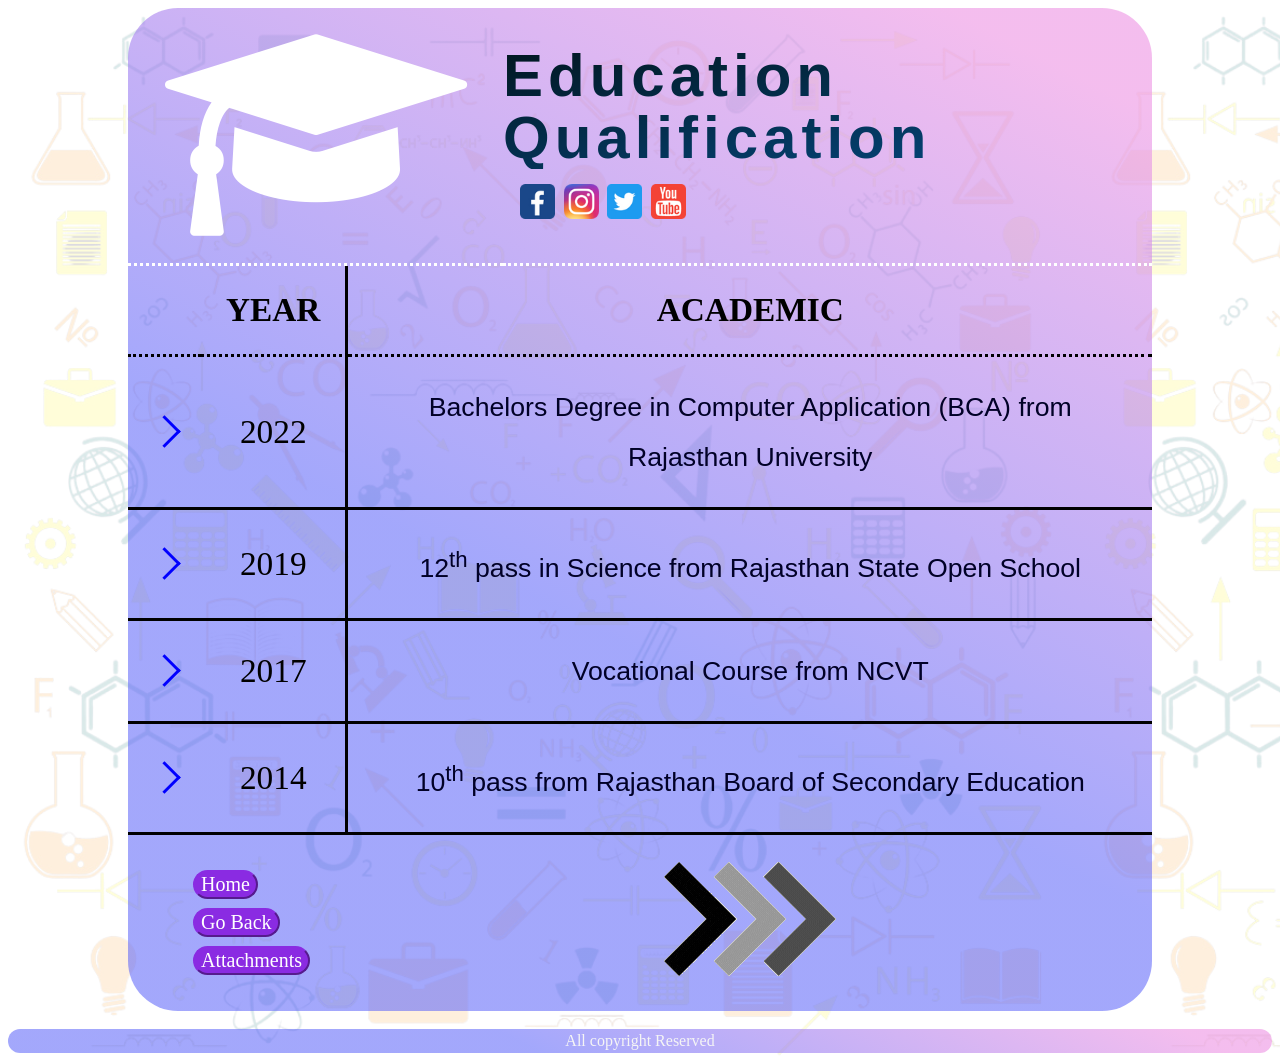
<file: abteducation.html>
<!DOCTYPE html>
<html lang="en">
<head>
    <meta charset="UTF-8">
    <meta http-equiv="X-UA-Compatible" content="IE=edge">
    <meta name="viewport" content="width=device-width, initial-scale=1.0">
    <title>EDUCATION </title>
    <link rel="stylesheet" href="https://cdnjs.cloudflare.com/ajax/libs/font-awesome/4.7.0/css/font-awesome.min.css">
    <link rel="stylesheet" href="fontstyl.css">
    <link rel="stylesheet" href="social iicon table.css">
    <link rel="icon" type="images/jpg" href="imgtbedu.png">
    <link rel="stylesheet" href="abtedu.css">

</head>
<body background="tsk.png">
    
    <table width="1024px" cellspacing="0" cellpadding="0" border="0" align="center" style="background: linear-gradient(27.11deg, rgba(89, 97, 249, 0.5525) 40.72%, rgba(238, 154, 229, 0.65) 93.06%); border-radius: 50px;">
        <tr>
            <th style="width:375px; border-bottom:dotted; border-bottom-color:white";> <i class="fa fa-graduation-cap" aria-hidden="true" style="font-size:235px;color:white;"></i></th>
            <th style="border-bottom:dotted; border-bottom-color:white";> <div class="heading">Education <br>Qualification <br></div>
                <div class="SCI">
                <a href="https://www.facebook.com/profile.php?id=100008809141050" target="_blank" style="text-decoration: none;">  <img src="imgfacebook.png" style="width:35px;"> </a>
                <a href="https://www.instagram.com/danish_khan_040/" target="_blank"  style="text-decoration: none;"> <img src="imginsta.png" style="width:35px;">   </a>
                <a href="https://twitter.com/danishtanvee" target="_blank"  style="text-decoration: none;"> <img src="imgtwitter.png" style="width:35px;"> </a>
                <a href="https://www.youtube.com/channel/UCKhzqTMovGN79FycTynOpnw" target="_blank"  style="text-decoration: none;"> <img src="imgyoutube.png" style="width:35px;"> </a>
                </div>
            </th>
        </tr>   
        <tr>
            <td colspan="2"> 
            <table cellspacing="0" cellpadding="25" border="0" align="center" style="border-radius:50px;" >
                <tr>
                    <th style="border-bottom:dotted; color: black; ">&nbsp;</th>
                    <th style="border-bottom:dotted; color: black; border-right: solid black;"> <b>YEAR</th>
                    <th style="border-bottom:dotted;  color: black;"><b> ACADEMIC</b> </th>
                </tr>
                <tr>
                    <td style="border-bottom:solid black;"><i class="arrow right"></i> </td>
                    <td style="border-bottom:solid black;border-right: solid black; color: black;">2022</td>
                    <td style="border-bottom:solid black;"><div class="cor"> Bachelors Degree in Computer Application (BCA) from Rajasthan University </div></td>
                </tr>   
                <tr>
                    <td style="border-bottom:solid black;"><i class="arrow right"></i></td>
                    <td style="border-bottom:solid black; border-right: solid black; color: black;"> 2019</td>
                    <td style="border-bottom:solid black;"><div class="cor"> 12<sup>th</sup> pass in Science from Rajasthan State Open School
                    </div></td>
                </tr>   
                <tr>
                    <td style="border-bottom:solid black;"><i class="arrow right"></i></td>
                    <td style="border-bottom:solid black; border-right: solid black; color: black;"> 2017</td>
                    <td style="border-bottom:solid black;"><div class="cor"> Vocational Course from NCVT</div> </td>
                </tr>   
                <tr>
                    <td style="border-bottom:solid black;"><i class="arrow right"></i></td>
                    <td style="border-bottom:solid black; border-right: solid black;color: black;"> 2014</td>
                    <td style="border-bottom:solid black;"> <div class="cor">10<sup>th</sup> pass from Rajasthan Board of Secondary Education</div></td>
                </tr>   
                <tr><td colspan="2"> 
                    <a href="CV in Table.html"><button class="button"> Home </button></a><br>
                    <a href="abtme.html"><button class="button"> Go Back </button></a><br>
                    <a href="https://drive.google.com/file/d/17IROWxNYmPyBGCFGiwkrd1iZSR1pSRum/view?usp=sharing" target="onclick"><button class="button"> Attachments </button></a>
                    </td>
                    <td colspan="2"><a href="abtprofessional.html"> <img src="blackadom.gif"> </a></td>
                </tr>
            </table>
            </td>
            
        </tr>            
     
        



    </table>       
</body>
<br>
<footer> All copyright Reserved</footer>

</html>
</file>
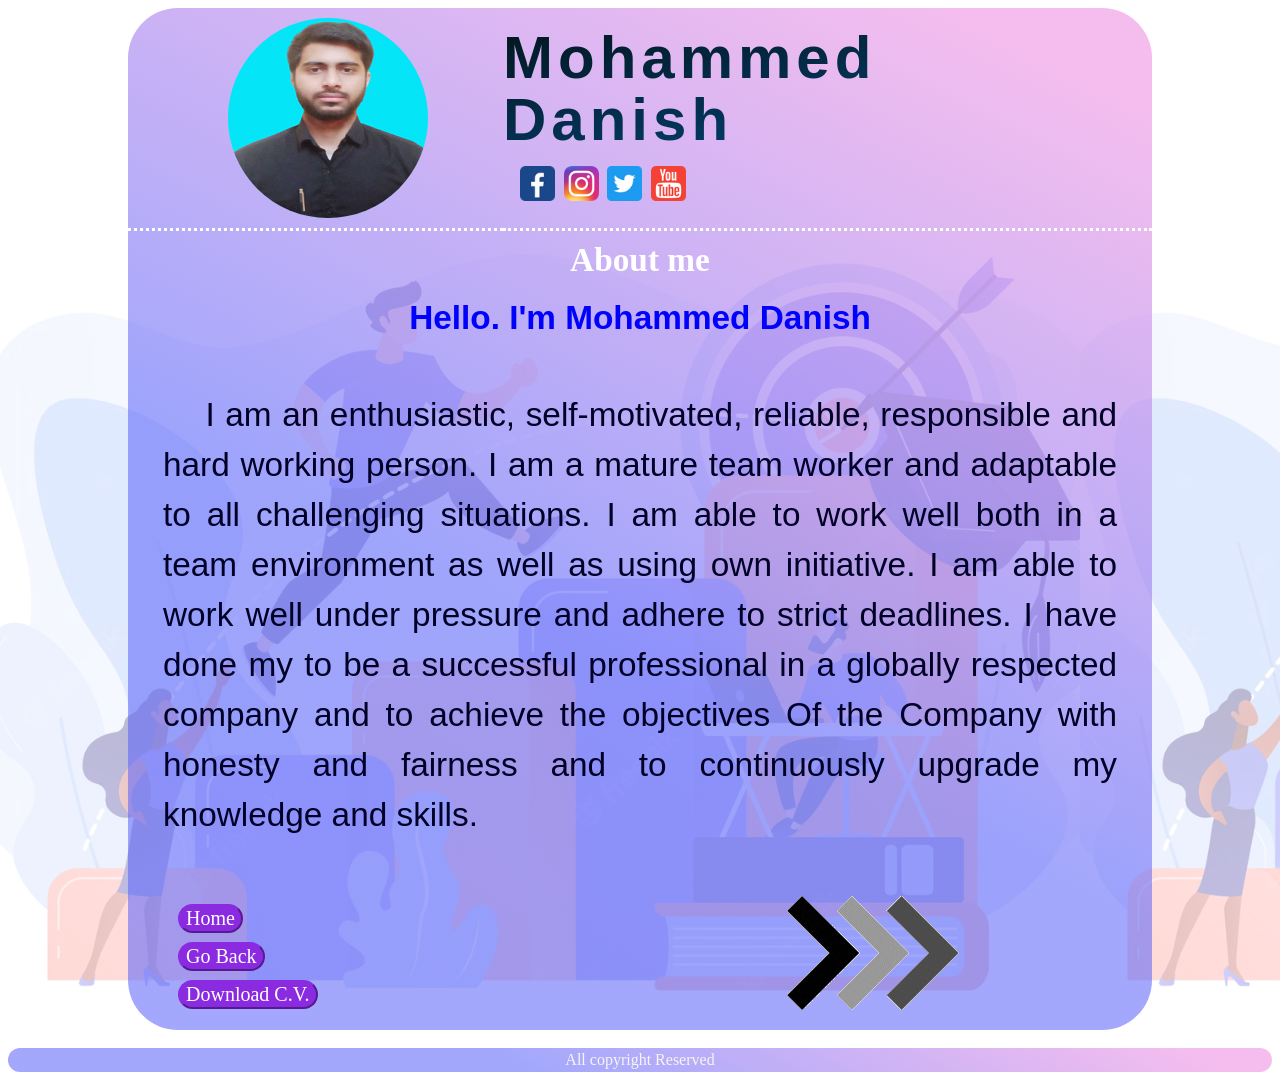
<file: abtme.html>
<!DOCTYPE html>
<html lang="en">
<head>
    <meta charset="UTF-8">
    <meta http-equiv="X-UA-Compatible" content="IE=edge">
    <meta name="viewport" content="width=device-width, initial-scale=1.0">
    <title>About Me </title>
    <link rel="stylesheet" href="https://cdnjs.cloudflare.com/ajax/libs/font-awesome/4.7.0/css/font-awesome.min.css">
    <link rel="stylesheet" href="fontstyl.css">
    <link rel="stylesheet" href="social iicon table.css">
    <link rel="icon" type="images/jpg" href="tabicotesti.png">
    <link rel="stylesheet" href="aboutme.css">
    

</head>
<body background="abtbod.png">
    
    <table width="1024px" cellspacing="0" cellpadding="0" border="0" align="center" style="background: linear-gradient(27.11deg, rgba(89, 97, 249, 0.5525) 40.72%, rgba(238, 154, 229, 0.65) 93.06%); border-radius: 50px;">
        <tr>
            <th style="width:375px; border-bottom:dotted; border-bottom-color:white";><div class="dp"> <img src="abtmetestig.png" style="  border-radius: 50%;"></div></th>
            <th style="border-bottom:dotted; border-bottom-color:white";> <div class="heading">Mohammed <br>Danish <br></div>
                <div class="SCI">
                <a href="https://www.facebook.com/profile.php?id=100008809141050" target="_blank" style="text-decoration: none;">  <img src="imgfacebook.png" style="width:35px;"> </a>
                <a href="https://www.instagram.com/danish_khan_040/" target="_blank" style="text-decoration: none;"> <img src="imginsta.png" style="width:35px;">   </a>
                <a href="https://twitter.com/danishtanvee" target="_blank" style="text-decoration: none;"> <img src="imgtwitter.png" style="width:35px;"> </a>
                <a href="https://www.youtube.com/channel/UCKhzqTMovGN79FycTynOpnw" target="_blank" style="text-decoration: none;"> <img src="imgyoutube.png" style="width:35px;"> </a>
                </div>
            </th>
        </tr>   
        <tr>
            <td colspan="2"> 
            <table cellspacing="0" cellpadding="10" border="0" align="center" style="border-radius:50px;" >
                   
                   
                <tr>
                    <td colspan="3"><b>About me</b></td>    
                </tr>
                <tr> <td colspan="3" style="color: blue; font-family: 'Lucida Sans', 'Lucida Sans Regular', 'Lucida Grande', 'Lucida Sans Unicode', Geneva, Verdana, sans-serif; font-weight: 700;" > Hello. I'm Mohammed Danish</td> </tr>
                <tr> <td colspan="3"> <p>&nbsp;&nbsp;&nbsp;
                    I am an enthusiastic, self-motivated, reliable, responsible and hard working person. I am a mature team worker and adaptable to all challenging situations. I am able to work well both in a team environment as well as using own initiative. I am able to work well under pressure and adhere to strict deadlines.

                    
                    I have done my to be a successful professional in a globally respected company and to achieve the objectives Of the Company
                    with honesty and fairness and to continuously upgrade my knowledge and skills.
                    
                    </p></td> </tr>
                
                <tr><td colspan="2"> 
                    <a href="CV in Table.html"><button class="button">  Home </button></a><br>
                    <a href="CV in Table.html"><button class="button"> Go Back </button></a><br>
                    <a href="https://drive.google.com/file/d/1hio-kUwl09-ajmL9jYgQrC5lGTNciyhm/view?usp=sharing"> <button class="button"> Download C.V. </button></a>
                </td>
                    <td colspan="2"><a href="abteducation.html"> <img src="blackadom.gif"> </a></td>
                </tr>
            </table>
            </td>
            
        </tr>            
        
        



    </table>       
</body>
<br>
<footer> All copyright Reserved</footer>

</html>
</file>
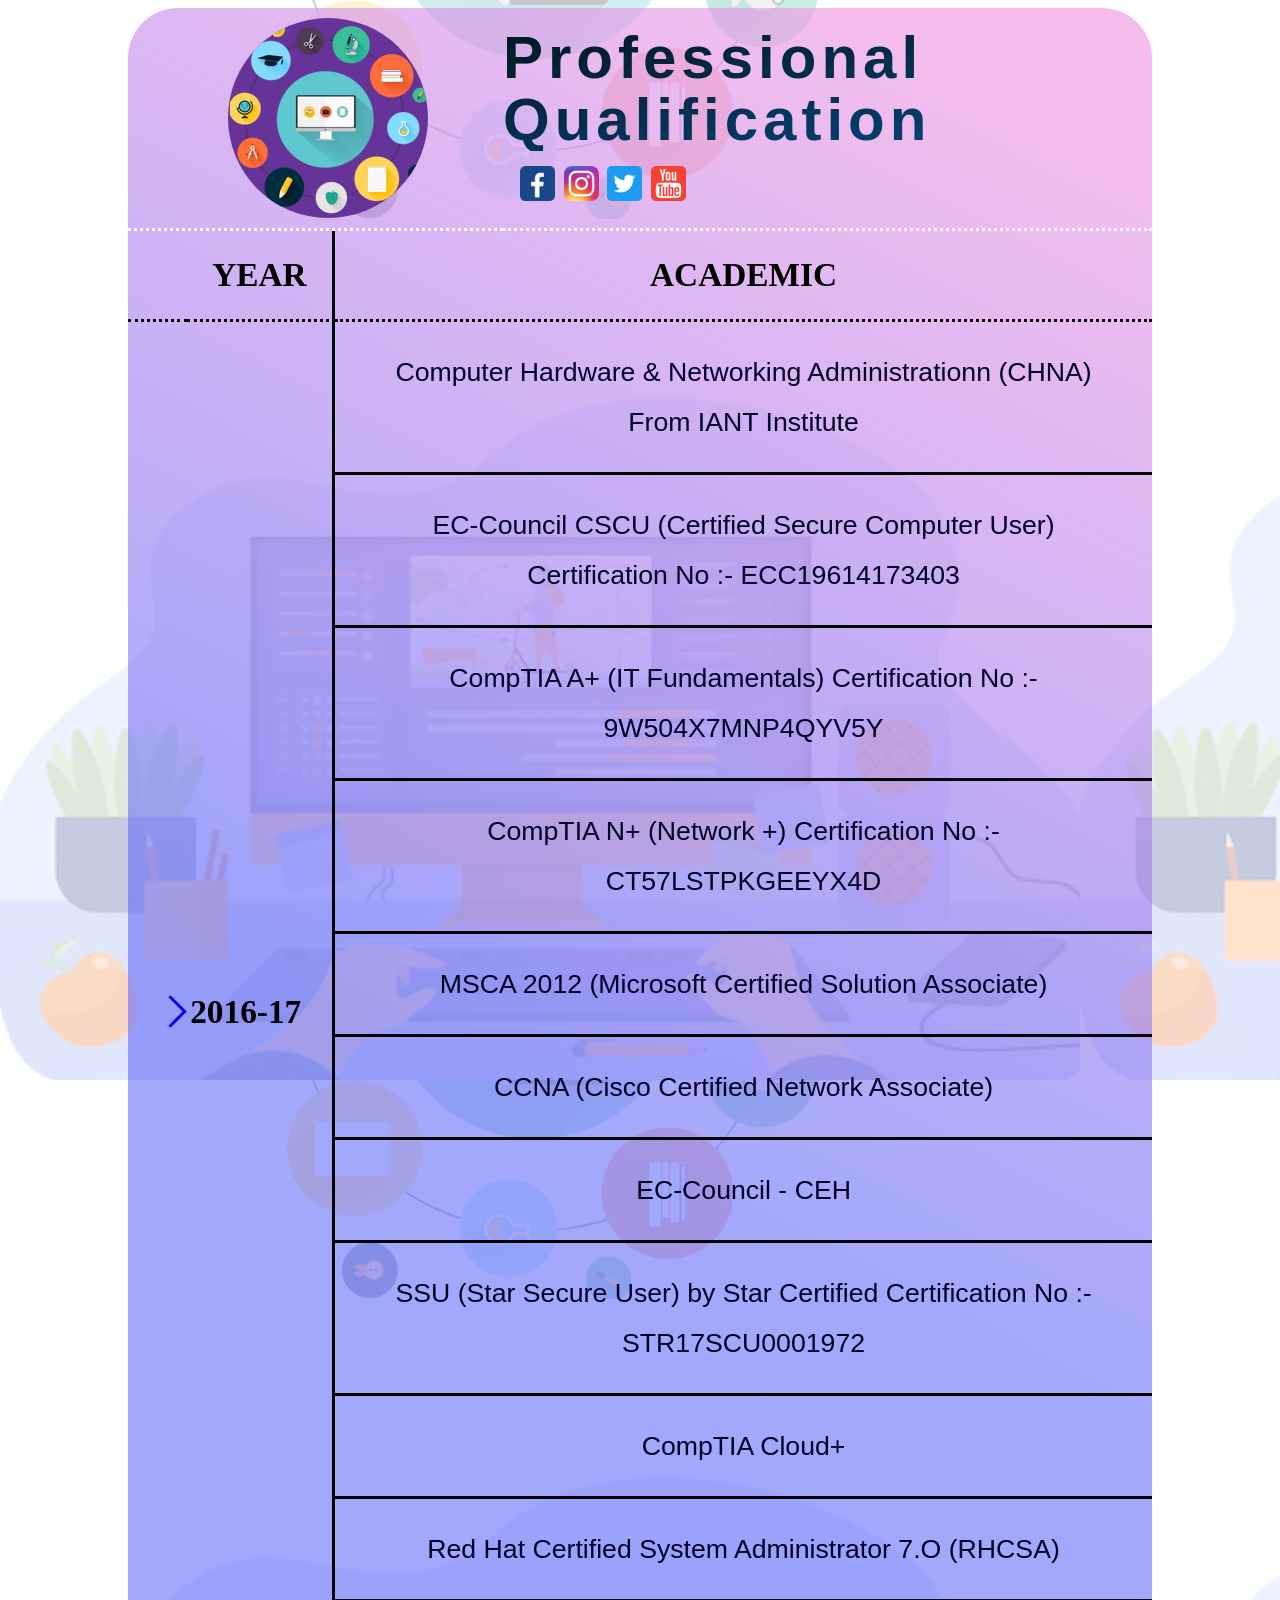
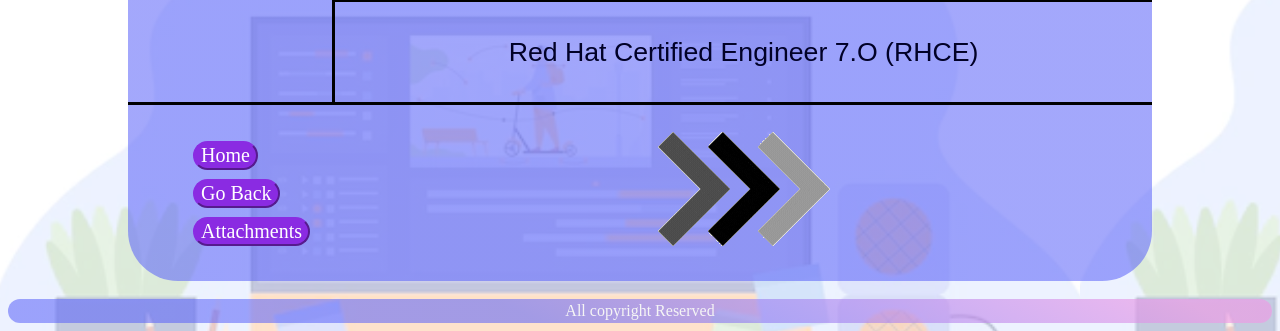
<file: abtprofessional.html>
<!DOCTYPE html>
<html lang="en">

<head>
    <meta charset="UTF-8">
    <meta http-equiv="X-UA-Compatible" content="IE=edge">
    <meta name="viewport" content="width=device-width, initial-scale=1.0">
    <title>PROFESSIONAL </title>
    <link rel="stylesheet" href="https://cdnjs.cloudflare.com/ajax/libs/font-awesome/4.7.0/css/font-awesome.min.css">
    <link rel="stylesheet" href="fontstyl.css">
    <link rel="stylesheet" href="social iicon table.css">
    <link rel="icon" type="images/jpg" href="imgabprolog.png">
    <link rel="stylesheet" href="abtprofessional.css">

</head>

<body background="imgprofes.png">

    <table width="1024px" cellspacing="0" cellpadding="0" border="0" align="center"
        style="background: linear-gradient(27.11deg, rgba(89, 97, 249, 0.5525) 40.72%, rgba(238, 154, 229, 0.65) 93.06%); border-radius: 50px;">
        <tr>
            <th style="width:375px; border-bottom:dotted; border-bottom-color:white" ;>
                <div class="dp"> <img src="imgabprolog.png" style="  border-radius: 50%;"></div>
            </th>
            <th style="border-bottom:dotted; border-bottom-color:white" ;>
                <div class="heading"> Professional <br>Qualification <br></div>
                <div class="SCI">
                    <a href="https://www.facebook.com/profile.php?id=100008809141050" target="_blank"
                        style="text-decoration: none;"> <img src="imgfacebook.png" style="width:35px;"> </a>
                    <a href="https://www.instagram.com/danish_khan_040/" target="_blank" style="text-decoration: none;">
                        <img src="imginsta.png" style="width:35px;"> </a>
                    <a href="https://twitter.com/danishtanvee" target="_blank" style="text-decoration: none;"> <img
                            src="imgtwitter.png" style="width:35px;"> </a>
                    <a href="https://www.youtube.com/channel/UCKhzqTMovGN79FycTynOpnw" target="_blank"
                        style="text-decoration: none;"> <img src="imgyoutube.png" style="width:35px;"> </a>
                </div>
            </th>
        </tr>
        <tr>
            <td colspan="2">
                <table cellspacing="0" cellpadding="25" border="0" align="center" style="border-radius:50px;">
                    <tr>
                        <th style="border-bottom:dotted; color: black; ">&nbsp;</th>
                        <th style="border-bottom:dotted; color: black; border-right: solid black;"> <b>YEAR</th>
                        <th style="border-bottom:dotted; color: black;"><b> ACADEMIC</b> </th>
                    </tr>
                    <tr>

                        <td style="border-bottom:solid black;border-right: solid black; color: black;" rowspan="11"
                            colspan="2"><i class="arrow right"></i><b> 2016-17</b></td>
                        <td style="border-bottom:solid black;">
                            <div class="cor"> Computer Hardware & Networking Administrationn (CHNA) From IANT Institute
                        </td>
                    </tr>
                    <tr>

                        <td style="border-bottom:solid black;">
                            <div class="cor"> EC-Council CSCU (Certified Secure Computer User) Certification No :-
                                ECC19614173403 </div>
                        </td>
                    </tr>
                    <tr>
                        <td style="border-bottom:solid black;">
                            <div class="cor"> CompTIA A+ (IT Fundamentals) Certification No :- 9W504X7MNP4QYV5Y </div>
                        </td>
                    </tr>
                    <tr>

                        <td style="border-bottom:solid black;">
                            <div class="cor"> CompTIA N+ (Network +) Certification No :- CT57LSTPKGEEYX4D </div>
                        </td>
                    </tr>
                    <tr>

                        <td style="border-bottom:solid black;">
                            <div class="cor"> MSCA 2012 (Microsoft Certified Solution Associate) </div>
                        </td>
                    </tr>
                    <tr>

                        <td style="border-bottom:solid black;">
                            <div class="cor"> CCNA (Cisco Certified Network Associate) </div>
                        </td>
                    </tr>
                    <tr>

                        <td style="border-bottom:solid black;">
                            <div class="cor"> EC-Council - CEH </div>
                        </td>
                    </tr>
                    <tr>

                        <td style="border-bottom:solid black;">
                            <div class="cor"> SSU (Star Secure User) by Star Certified Certification No :-
                                STR17SCU0001972 </div>
                        </td>
                    </tr>
                    <tr>

                        <td style="border-bottom:solid black;">
                            <div class="cor"> CompTIA Cloud+</div>
                        </td>
                    </tr>
                    <tr>

                        <td style="border-bottom:solid black;">
                            <div class="cor"> Red Hat Certified System Administrator 7.O (RHCSA)</div>
                        </td>
                    </tr>
                    <tr>

                        <td style="border-bottom:solid black;">
                            <div class="cor"> Red Hat Certified Engineer 7.O (RHCE)</div>
                        </td>
                    </tr>
                    <tr>
                        <td colspan="2">
                            <a href="CV in Table.html"><button class="button"> Home </button> </a><br>
                            <a href="abteducation.html"> <button class="button"> Go Back </button></a> <br>
                            <a href="https://drive.google.com/file/d/1YyPCus8RgPJm_t0tvNHnPKHTAPx58c9B/view?usp=share_link"
                                target="onclick"><button class="button"> Attachments </button></a>
                        </td>
                        <td colspan="2"><a href="Experiences.html"> <img src="blackadom.gif"> </a></td>
                    </tr>
                </table>
            </td>

        </tr>





    </table>
</body>
<br>
<footer> All copyright Reserved</footer>

</html>
</file>
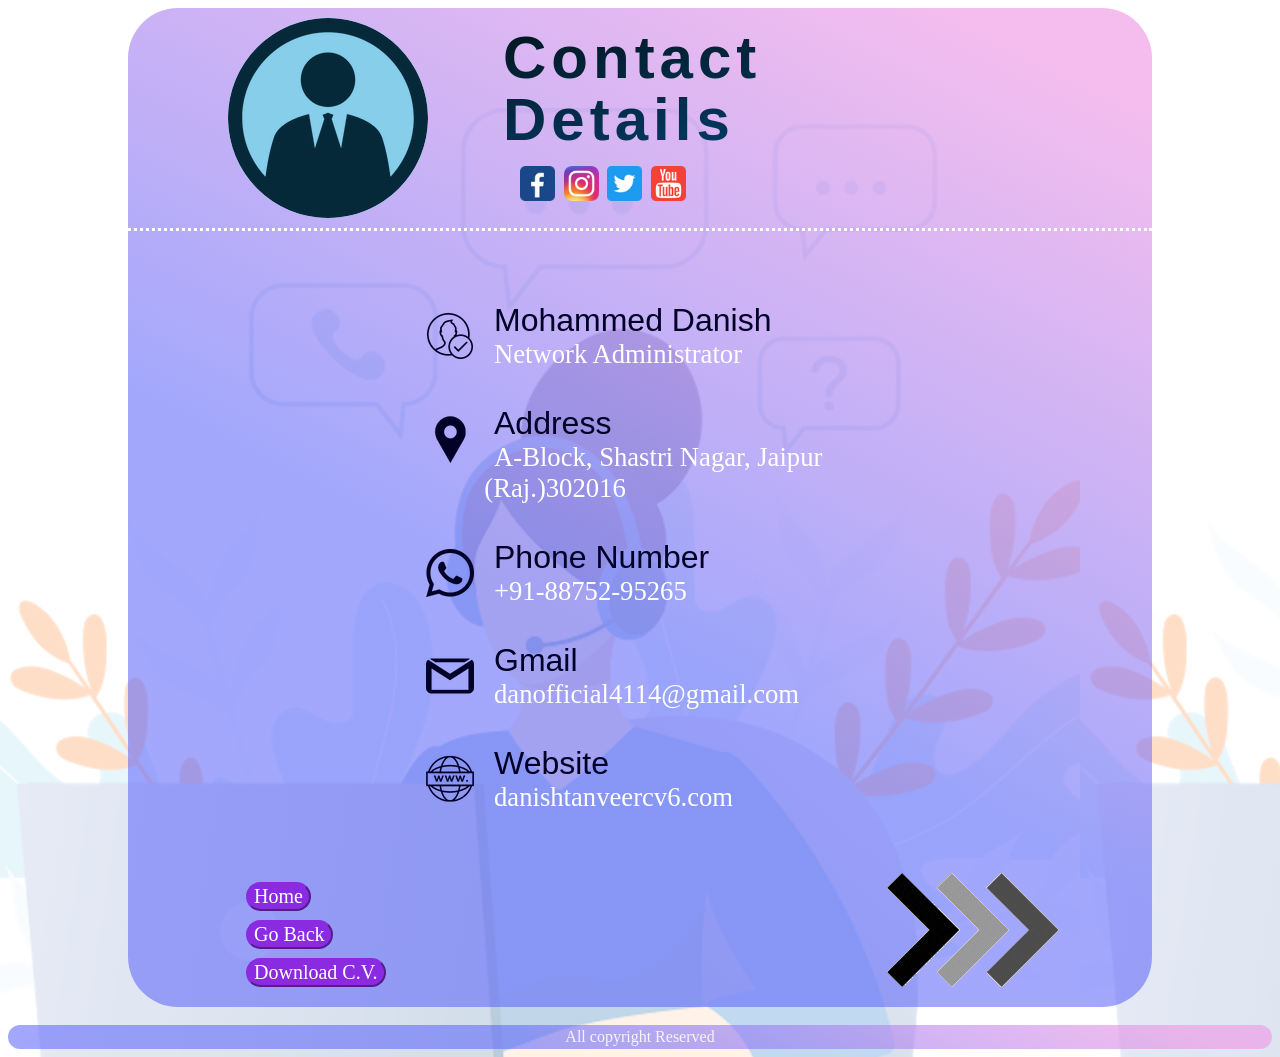
<file: Contactme.html>
<!DOCTYPE html>
<html lang="en">
<head>
    <meta charset="UTF-8">
    <meta http-equiv="X-UA-Compatible" content="IE=edge">
    <meta name="viewport" content="width=device-width, initial-scale=1.0">
    <title>Contact me </title>
    <link rel="stylesheet" href="https://cdnjs.cloudflare.com/ajax/libs/font-awesome/4.7.0/css/font-awesome.min.css">
    <link rel="stylesheet" href="fontstyl.css">
    <link rel="stylesheet" href="social iicon table.css">
    <link rel="icon" type="images/jpg" href="imgcontgack.png">
    <link rel="stylesheet" href="aboutme.css"> 
    <link rel="stylesheet" href="Contact.css">
    
</head>
<body background="imgcontactbody.png">
    
    <table width="1024px" cellspacing="0" cellpadding="0" border="0" align="center" style="background: linear-gradient(27.11deg, rgba(89, 97, 249, 0.5525) 40.72%, rgba(238, 154, 229, 0.65) 93.06%); border-radius: 50px;">
        <tr>
            <th style="width:375px; border-bottom:dotted; border-bottom-color:white";><div class="dp"> <img src="imglogo.png" style="  border-radius: 50%;"></div></th>
            <th style="border-bottom:dotted; border-bottom-color:white";> <div class="heading">Contact <br> Details  <br></div>
                <div class="SCI">
                <a href="https://www.facebook.com/profile.php?id=100008809141050" target="_blank" style="text-decoration: none;">  <img src="imgfacebook.png" style="width:35px;"> </a>
                <a href="https://www.instagram.com/danish_khan_040/" target="_blank"style="text-decoration: none;"> <img src="imginsta.png" style="width:35px;">   </a>
                <a href="https://twitter.com/danishtanvee" target="_blank"style="text-decoration: none;"> <img src="imgtwitter.png" style="width:35px;"> </a>
                <a href="https://www.youtube.com/channel/UCKhzqTMovGN79FycTynOpnw" target="_blank" style="text-decoration: none;"> <img src="imgyoutube.png" style="width:35px;"> </a>
                </div>
            </th>
        </tr>   
        <tr>
            <td colspan="2"> 
            <table cellspacing="0" cellpadding="10" border="0" align="center" style="border-radius:50px;" >
                   
                   
                <tr>
                    <td colspan="3"><b>&nbsp;</b></td>    
                </tr>
                <tr><td colspan="3">
                        <table width="50%" border="0" align="center">
                            <tr>
                                <td style="text-align: left;" rowspan="2"> <div class="bigbox">

                                    <dvi class="thikim"><img src="imgprofi.png"> </dvi><div class="dethead"> Mohammed Danish</div></div>
                                    <div class="subdet"> Network Administrator</div>
                                    <a href="https://goo.gl/maps/Mu8X9wsTaDegHnrn7" style="text-decoration: none;"><dvi class="thikim"><img src="imglocation.png"> </dvi><div class="dethead">Address</div>
                                    <div class="subdet"> A-Block, Shastri Nagar, Jaipur &nbsp;&nbsp;&nbsp;&nbsp;&nbsp;(Raj.)302016 </div></a>
                                    <a href="tel:+918875295265" style="text-decoration: none;"> <dvi class="thikim"><img src="imgcontack.png"> </dvi><div class="dethead"> Phone Number</div>
                                    <div class="subdet"> +91-88752-95265</div></a>
                                    <a href="mailto:danofficial4114@gmail.com" style="text-decoration: none;"><dvi class="thikim"><img src="imgmail.png"> </dvi><div class="dethead"> Gmail </div>
                                    <div class="subdet"> danofficial4114@gmail.com </div></a>
                                    <a href="www.danishtanveercv6.com" style="text-decoration: none;"><dvi class="thikim"><img src="imgweb.png"> </dvi><div class="dethead"> Website</div>
                                    <div class="subdet"> danishtanveercv6.com</div></a>
                                
                                    
                                </div> </td>
                                
                            </tr>


                            </table>
                     </td> 
                
                </tr>

                <tr><td colspan="2" style="width:75%"> 
                    <a href="CV in Table.html"><button class="button"> Home </button></a><br>
                    <a href="Experiences.html"><button class="button"> Go Back </button></a><br>
                   <a href="https://drive.google.com/file/d/1hio-kUwl09-ajmL9jYgQrC5lGTNciyhm/view?usp=sharing" target="onclick"> <button class="button"> Download C.V. </button></a>
                </td>
                    <td colspan="2"><a href="CV in Table.html"> <img src="blackadom.gif"> </a></td>
                </tr>
            </table>
            </td>
        </tr>            
     
        



    </table>       
</body>
<br>
<footer> All copyright Reserved</footer>

</html>
</file>
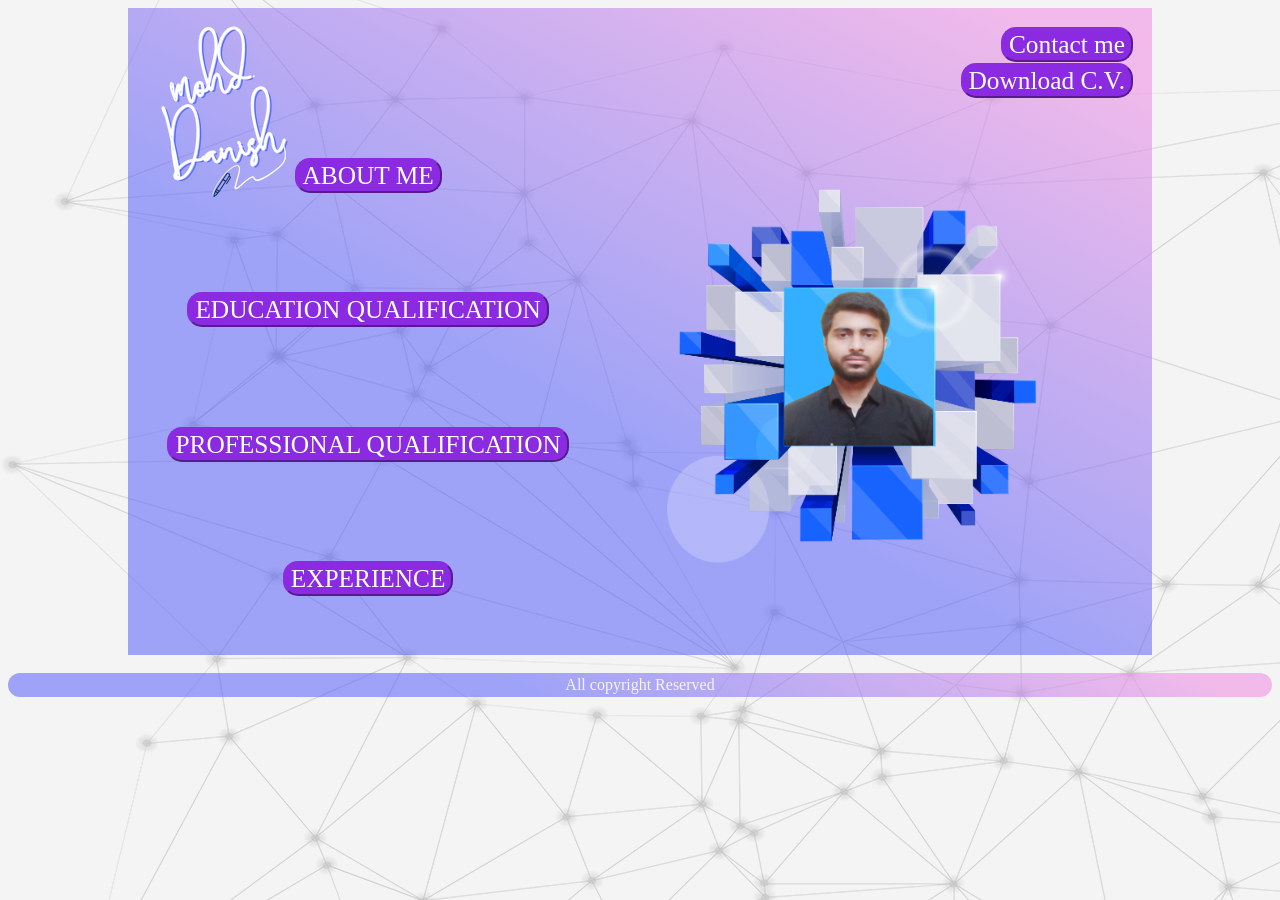
<file: CV in Table.html>
<!DOCTYPE html>
<html lang="en">
<head>
    <meta charset="UTF-8">
    <meta http-equiv="X-UA-Compatible" content="IE=edge">
    <meta name="viewport" content="width=device-width, initial-scale=1.0">
    <title>with table testing</title>
    <link rel="stylesheet" href="   CSS for New table Testing.css">
    <link rel="stylesheet" href="changing.css">
    <link rel="icon" type="images/jpg" href="imgtacvtable.png">


</head>
<body background="bg12.png">
    <table width="1024px" align="center">
        
        <tr>
             <th><div class="sign"><img src="imgmdta.png"></div></th> 
             <th colspan="3"> <a href="Contactme.html" target="_blank"><button class="button"> Contact me </button></a> <br> <br>
                <a href="https://drive.google.com/file/d/1hio-kUwl09-ajmL9jYgQrC5lGTNciyhm/view?usp=sharing" target="_blank"><button class="button"> Download C.V. </button></a>
            
            </th>
        </tr>
        
        <tr>
            <td><div class="btnali"> <a href="abtme.html" target="_blank"><button class="button"> ABOUT ME</button></a></div></td>
            <td colspan="2" rowspan="4"><img src="imghomdp.png" width="478px"  height="500px"></td>
            
       </tr>
       <tr>
        <td><div class="btnali"><a href="abteducation.html" target="_blank"><button class="button" > EDUCATION QUALIFICATION</button></a></div></td>
        
       </tr>
   <tr>
        <td><div class="btnali"> <a href="abtprofessional.html" target="_blank"><button class="button"> PROFESSIONAL QUALIFICATION</button></a></div> </td>
        
    </tr>
    <tr>
        <td><div class="btnali"><a href="Experiences.html" target="_blank"><button class="button"> EXPERIENCE</button></a></div></td>
        
        
    </tr>





</table>   
</body>
<br>
<footer> All copyright Reserved</footer>

</html>
</file>
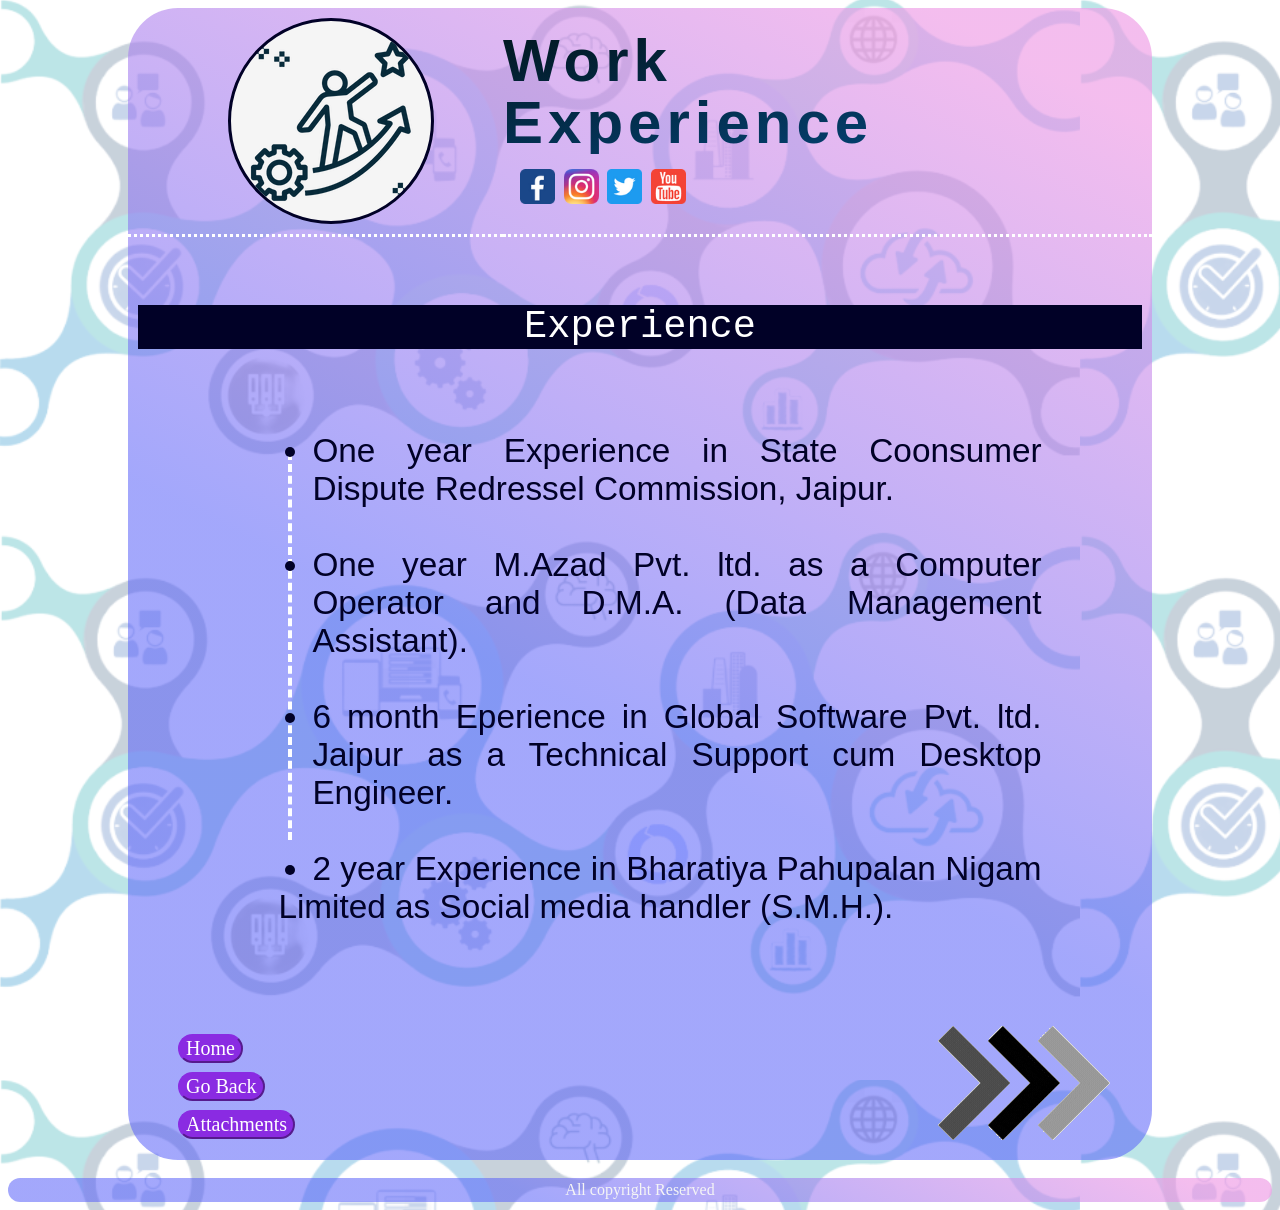
<file: Experiences.html>
<!DOCTYPE html>
<html lang="en">
<head>
    <meta charset="UTF-8">
    <meta http-equiv="X-UA-Compatible" content="IE=edge">
    <meta name="viewport" content="width=device-width, initial-scale=1.0">
    <title>Experience </title>
    <link rel="stylesheet" href="https://cdnjs.cloudflare.com/ajax/libs/font-awesome/4.7.0/css/font-awesome.min.css">
    <link rel="stylesheet" href="fontstyl.css">
    <link rel="stylesheet" href="social iicon table.css">
    <link rel="icon" type="images/jpg" href="imgexpertab.png">
    
    <link rel="stylesheet" href="Experinces.css"> 
</head>
<body background="imgexpdy.png">
    
    <table width="1024px" cellspacing="0" cellpadding="0" border="0" align="center" style="background: linear-gradient(27.11deg, rgba(89, 97, 249, 0.5525) 40.72%, rgba(238, 154, 229, 0.65) 93.06%); border-radius: 50px;">
        <tr>
            <th style="width:375px; border-bottom:dotted; border-bottom-color:white";><div class="dp"> <img src="imgexperpro.png" style="  border-radius: 50%;"></div></th>
            <th style="border-bottom:dotted; border-bottom-color:white";> <div class="heading">Work <br> Experience   <br></div>
                <div class="SCI">
                <a href="https://www.facebook.com/profile.php?id=100008809141050" target="_blank" style="text-decoration: none;">  <img src="imgfacebook.png" style="width:35px;"> </a>
                <a href="https://www.instagram.com/danish_khan_040/" target="_blank" style="text-decoration: none;"> <img src="imginsta.png" style="width:35px;">   </a>
                <a href="https://twitter.com/danishtanvee" target="_blank" style="text-decoration: none;"> <img src="imgtwitter.png" style="width:35px;"> </a>
                <a href="https://www.youtube.com/channel/UCKhzqTMovGN79FycTynOpnw" target="_blank" style="text-decoration: none;"> <img src="imgyoutube.png" style="width:35px;"> </a>
                </div>
            </th>
        </tr>   
        <tr>
            <td colspan="2"> 
            <table cellspacing="0" cellpadding="10" border="0" align="center" style="border-radius:50px;" >
                   
                   
                <tr>
                    <td colspan="3"><b>&nbsp;</b></td>    
                </tr>
                <tr><td colspan="3">
                        <table width="50%" border="0" align="center">
                            <tr><div class="exper"> Experience </div>
                                <div class="subexper1">
                                    <ul type="cicle"> <div class="vl"> </div><li>One year Experience in State Coonsumer Dispute Redressel Commission, Jaipur.</li><br>
                                        <li>One year M.Azad Pvt. ltd. as a Computer Operator and D.M.A. (Data Management Assistant).</li><br>
                                        <li>6 month Eperience in Global Software Pvt. ltd. Jaipur as a Technical Support cum Desktop Engineer.</li><br>
                                        <li>2 year Experience in Bharatiya Pahupalan Nigam Limited as Social media handler (S.M.H.).</li><br>
                                        
                                    </ul></div>
                                </div>
                                    
                                        
                                    
                                    
                                    

                                 
                                <td style="text-align: left;" rowspan="2"> 
                                                                            
                                    </td>
                                
                            </tr>


                            </table>
                     </td> 
                
                </tr>

                <tr><td colspan="2" style="width:75%"> 
                    <a href="CV in Table.html"><button class="button"> Home </button></a><br>
                    <a href="abtprofessional.html"><button class="button"> Go Back </button></a><br>
                    <a href="https://drive.google.com/file/d/1iMCkLoBH24d-29hoDpxjeoDA5YG2YBKa/view?usp=sharing" target="onclick"> <button class="button"> Attachments </button></a>
                </td>
                    <td colspan="2"><a href="Contactme.html"> <img src="blackadom.gif"> </a></td>
                </tr>
            </table>
            </td>
        </tr>            
     
        



    </table>       
</body>
<br>
<footer> All copyright Reserved</footer>

</html>
</file>
<file: fontstyl.css>
.heading {
    font-family:'Gill Sans', 'Gill Sans MT', Calibri, 'Trebuchet MS', sans-serif;
    font-size: 45pt;
    text-align: left;
    font-weight: 1500;
    line-height: 62px;
    letter-spacing: 5px;
    
    background: -webkit-background: #02161E;
    background: -webkit-linear-gradient(top left, #02161E, #054C88);
    background: -moz-linear-gradient(top left, #02161E, #054C88);
    background: linear-gradient(to bottom right, #02161E, #054C88);
    -webkit-background-clip: text;
    -webkit-text-fill-color: transparent;

}
.matter{
    font-family:Kozuka Gothic Pr6N EL;
    font-size: large;
    color: blue;
}
th,td{
    text-align: center;
    font-size: 25pt;
    color: white;
}
footer{
    text-align: center;
    border-radius: 50px 50PX 50PX 50PX; 
    padding: 3px;
    background: linear-gradient(27.11deg, rgba(89, 97, 249, 0.5525) 40.72%, rgba(238, 154, 229, 0.65) 93.06%);
    color: whitesmoke;
  }
</file>
<file: social iicon table.css>
.fa {
  padding: 10px;
  font-size: 35px;
  text-align: left;
  text-decoration: none;
  
  
}
.fa-facebook:hover {
  opacity: 0.7;
}
.fa-facebook {
  background:none;
  border-radius: 10px 50px 50px 50px;
  color: blue;
}
.fa-instagram:hover {
  opacity: 0.7;
}
.fa-instagram {
  background:none;
  border-radius: 10px 50px 50px 50px;
  color: white;
}
.fa-twitter:hover {
  opacity: 0.7;
}
.fa-twitter {
  background:none;
  border-radius: 10px 50px 50px 50px;
  color: blueviolet;
}
.fa-youtube:hover {
  opacity: 0.7;
}
.fa-youtube {
  background:none;
  border-radius: 10px 50px 50px 50px;
  color: red;
}
.SCI{
  width: 200px;
  padding-top: 15px;
  padding-left: 0px;
  margin-left: 0px;
  
  
}
.arrow {
  border: solid blue;
  border-width: 0 3px 3px 0;
  display: inline-block;
  padding: 10px;
}
.right {
  transform: rotate(-45deg);
  -webkit-transform: rotate(-45deg);
}

.button{
  width: auto;
  height: auto;
  background-color:blueviolet; 
  float:left ;
  cursor: pointer; 
  color: white; 
  font-family:Berlin Sans FB; 
  font-size: 19pt; 
  border-radius: 15px; 
  border-color: blueviolet; 
  margin-left: 40px;
  font-size: 20px;

}

.button:hover {
  background-color: #FCF9F9;
      color: blueviolet;
  }
</file>
<file: abtedu.css>
.cor {
    font-size: 20pt;
    color:#010127;
    font-family:'Franklin Gothic Medium', 'Arial Narrow', Arial, sans-serif;
    text-align: center;
    line-height: 50px;
    padding-left: 25px;
    padding-right: 25px;
    
}
</file>
<file: aboutme.css>
.dp{
    width: 200px; 
    height: 200px;
    background-color:skyblue;
    border-radius: 200px;
    float:left;
    margin: 10px 10px 10px 100px;
}
p {
    font-size: 25pt;
    color:#010127;
    font-family:'Franklin Gothic Medium', 'Arial Narrow', Arial, sans-serif;
    text-align: justify;
    line-height: 50px;
    padding-left: 25px;
    padding-right: 25px;
}
</file>
<file: abtprofessional.css>
.dp{
    width: 200px; 
    height: 200px;
    background-color: rebeccapurple;
    border-radius: 200px;
    float:left;
    margin: 10px 10px 10px 100px;
}
.cor {
    font-size: 20pt;
    color:#010127;
    font-family:'Franklin Gothic Medium', 'Arial Narrow', Arial, sans-serif;
    text-align: center;
    line-height: 50px;
    padding-left: 25px;
    padding-right: 25px;
    
}
</file>
<file: Contact.css>
.dethead {
    font-size: 2.5vw;
    color:#010127;
    font-family:'Franklin Gothic Medium', 'Arial Narrow', Arial, sans-serif;
    text-align: left;
    padding-left: 25px;
    padding-right: 25px;
    
}
.subdet {
    font-size: 20pt;
    color:white;
    font-family:Century Gothic;
    text-align: left;
    padding-left: 25px;
    padding-right: 25px;
    padding-bottom: 35px;
    width: 100%;
    
}
.bigbox{
    width: auto;
    height:auto;
    background-color:none;
}
.thikim
{
    width: auto;
    height: auto;
    background-color:none;
    float: left;
   padding-right: 20px;
   padding-top: 10px;
    
    
}
</file>
<file: CSS for New table Testing.css>
table {
    font-family: arial, sans-serif;
    width: 1024px;
    align:center;
    background: linear-gradient(27.11deg, rgba(89, 97, 249, 0.5525) 40.72%, rgba(238, 154, 229, 0.65) 93.06%);
    border-spacing:18px;
     
  }
  
  td {
    border: 1px solid #dddddd;
    padding: 8px;
    border-style: none; 
    
  }
  th {
    text-align: right;
    border: 1px solid #dddddd;
    border-style: none;

  }

.button{
    background-color:blueviolet; 
    float:left ;
    cursor: pointer; 
    color: white; 
    font-family:Berlin Sans FB; 
    font-size: 19pt; 
    border-radius: 15px; 
    border-color: blueviolet; 
}

.button:hover {
background-color: #FCF9F9;
    color: blueviolet;
}

footer{
  text-align: center;
  border-radius: 50px 50PX 50PX 50PX; 
  padding: 3px;
  background: linear-gradient(27.11deg, rgba(89, 97, 249, 0.5525) 40.72%, rgba(238, 154, 229, 0.65) 93.06%);
  
  color: whitesmoke;
}
.btnali{
  padding: 10px 0;
  display: flex;
  justify-content: center;
}
  .heading
  {
    font-size: 50pt;
    text-align: right;
    font-family: 'Gill Sans', 'Gill Sans MT', Calibri, 'Trebuchet MS', sans-serif;
    color: black;
    float: left;
}
</file>
<file: changing.css>
.abt{
                width: 100%;
                height: 200px;
                background-color: blueviolet;
                color: white;
                float: left;
                font-family: Berlin Sans FB;
                font-size: 30pt;
                text-align: center;
                padding-top: 90px;              
                }
            .abtmtr{
                width: 100%;
                height: 500px;
                background-color: rgb(213, 208, 216);
                float: left;
                }
            .net{
                font-family: Berlin Sans FB;
                font-size: 16pt;
                text-align: left;
                padding-top: 10px;
                padding-left: 510px;  
            }    
        .mtr {
              font-size: 20pt;
              color: black;  
              font-family: Comic Sans MS;
              text-align: justify;
        }
        
      
      .button{
          background-color:blueviolet; 
          float: right;
          cursor: pointer; 
          color: white; 
          font-family:Berlin Sans FB; 
          font-size: 19pt; 
          border-radius: 15px; border-color: blueviolet; align-content: flex-start;
      }

      .button:hover {
        background-color: #FCF9F9;
                  color: blueviolet;
      }

      .center {
        display: block;
        margin-left: auto;
        margin-right: auto;
        width: 50%
        
      }
.sign{
    width: 321px;
    height: 178px;
    float: left;
    background-color:none;
    margin: -40px 0px 0px -90px;
    position: absolute;

}
</file>
<file: Experinces.css>
.dethead {
    font-size: 2.5vw;
    color:#010127;
    font-family:'Franklin Gothic Medium', 'Arial Narrow', Arial, sans-serif;
    text-align: left;
    padding-left: 25px;
    padding-right: 25px;
    
}

.dp{
    width: 200px; 
    height: 200px;
    background-color:whitesmoke;
    border-radius: 200px;
    float:left;
    margin: 10px 10px 10px 100px;
    border: solid #010127;
}
.exper{
    width: 100%;
    height: auto;
    background-color: #010127;
    text-align: center;
    color: white;
    font-family: 'Courier New', Courier, monospace;
    font-size: 29pt;

}
.vl {
    border-left:4px dashed white;
	height: 388.1px;
    float: left;
    margin:20px 20px 10px 10px;

    
}
.subexper1{
    width: 80%;
    height: auto;
    background-color:none;
    float: left;
    text-align: left;
    margin-top: 50px;
    margin-left: 10%;
    color: #010127;
    font-family:'Franklin Gothic Medium', 'Arial Narrow', Arial, sans-serif;
    font-size: 25pt;
    text-align: justify;
        


}
</file>
